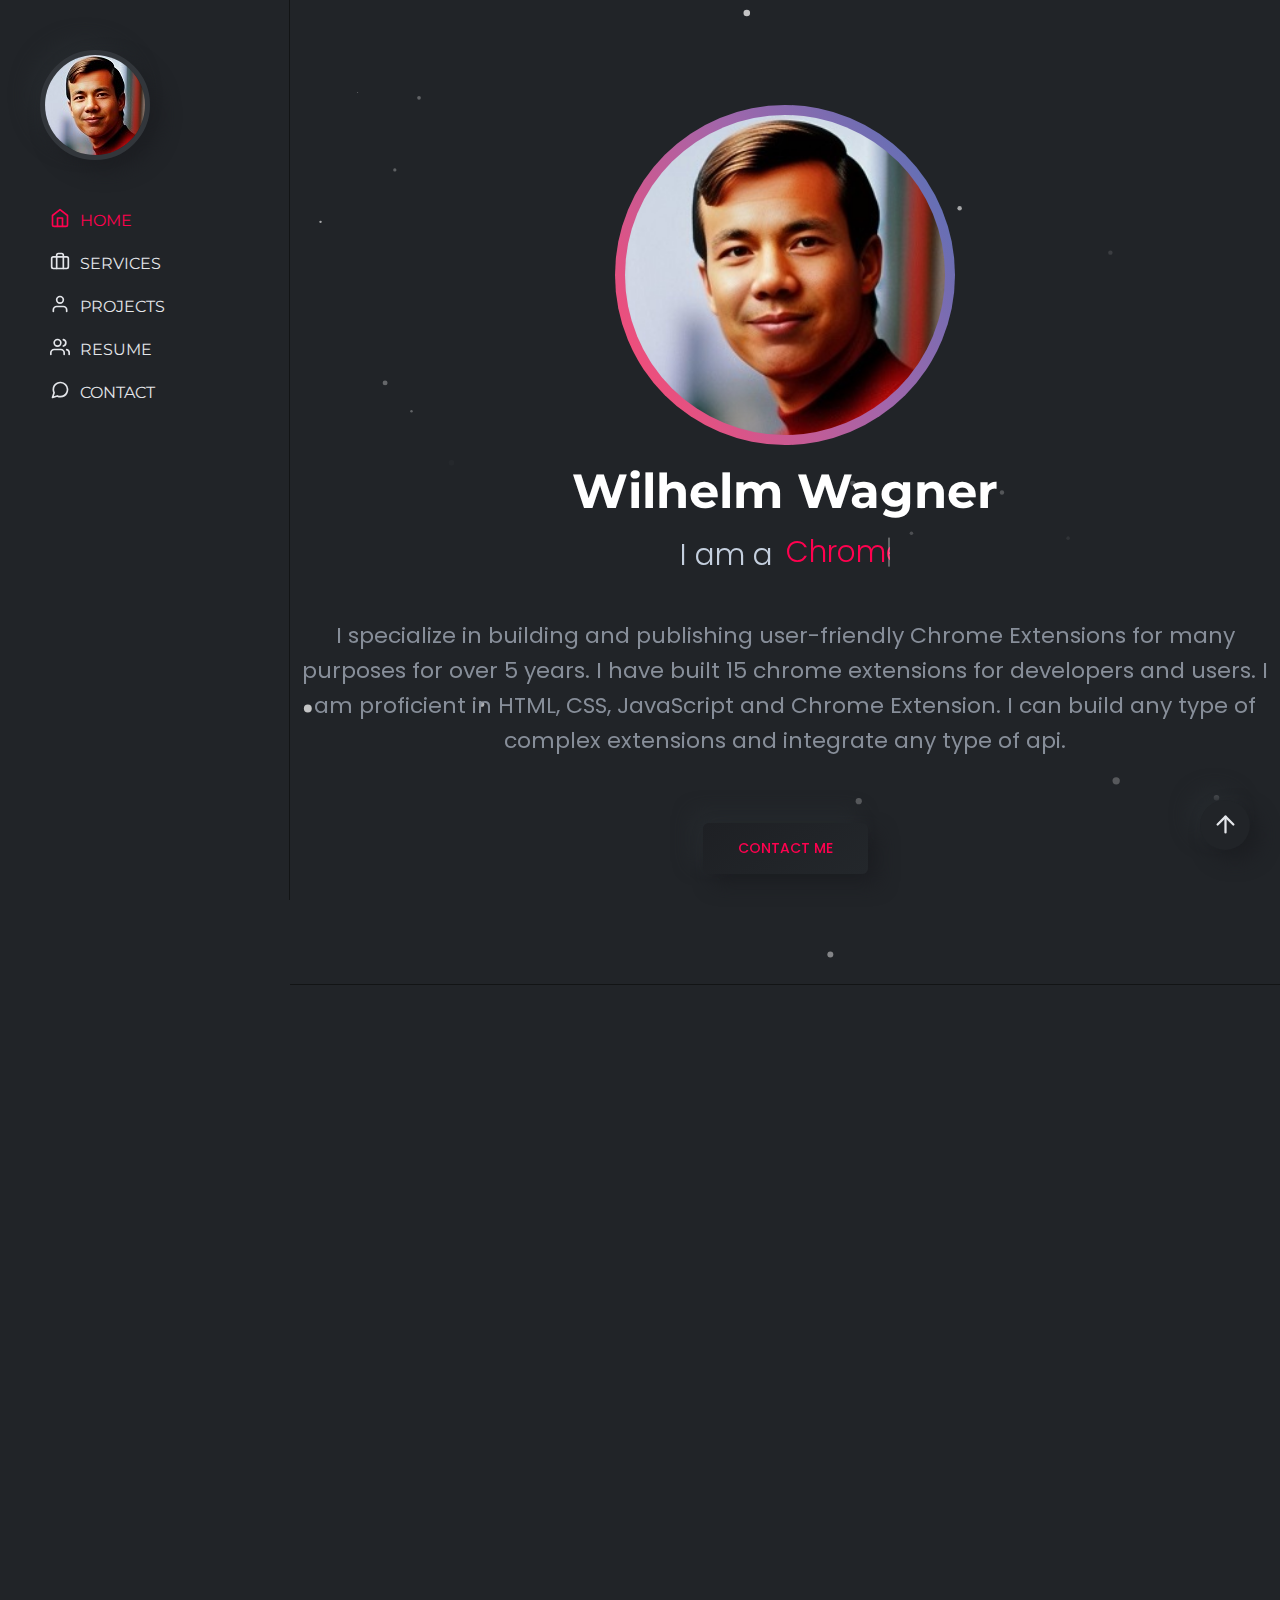
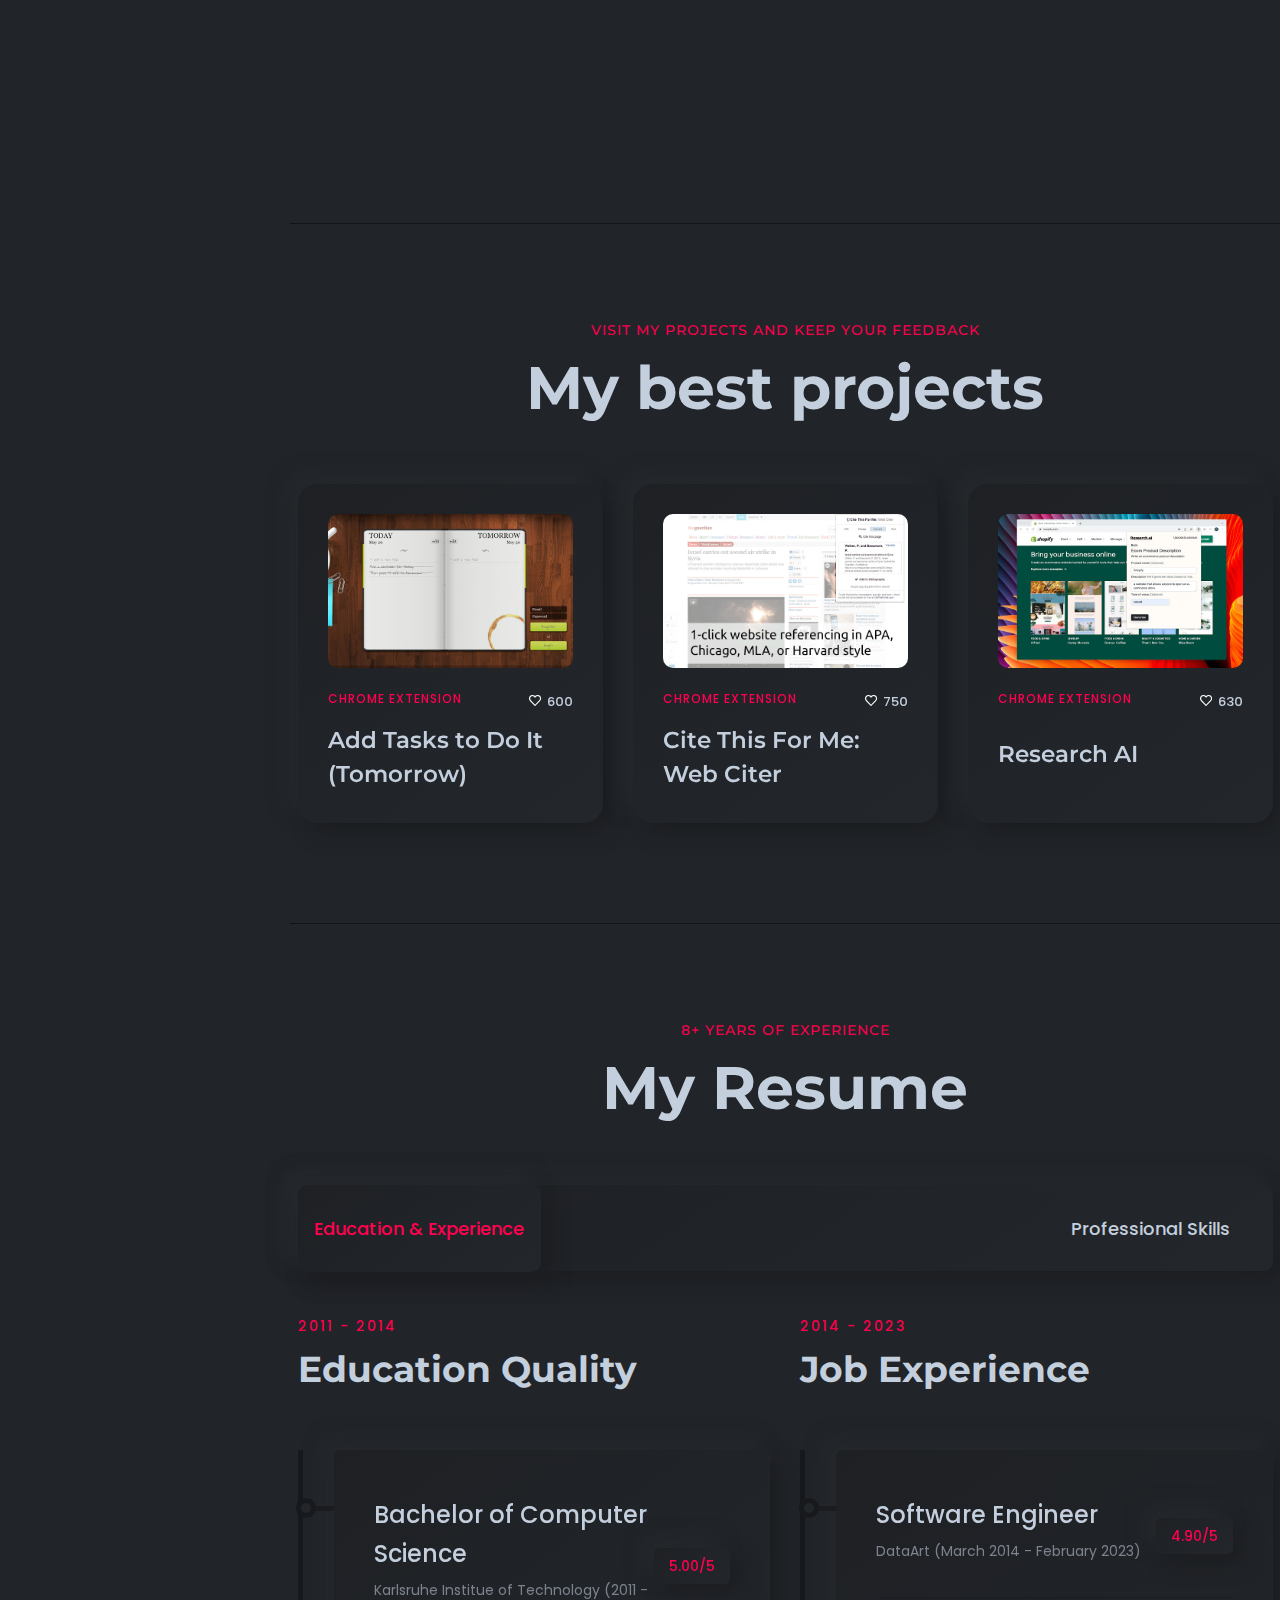
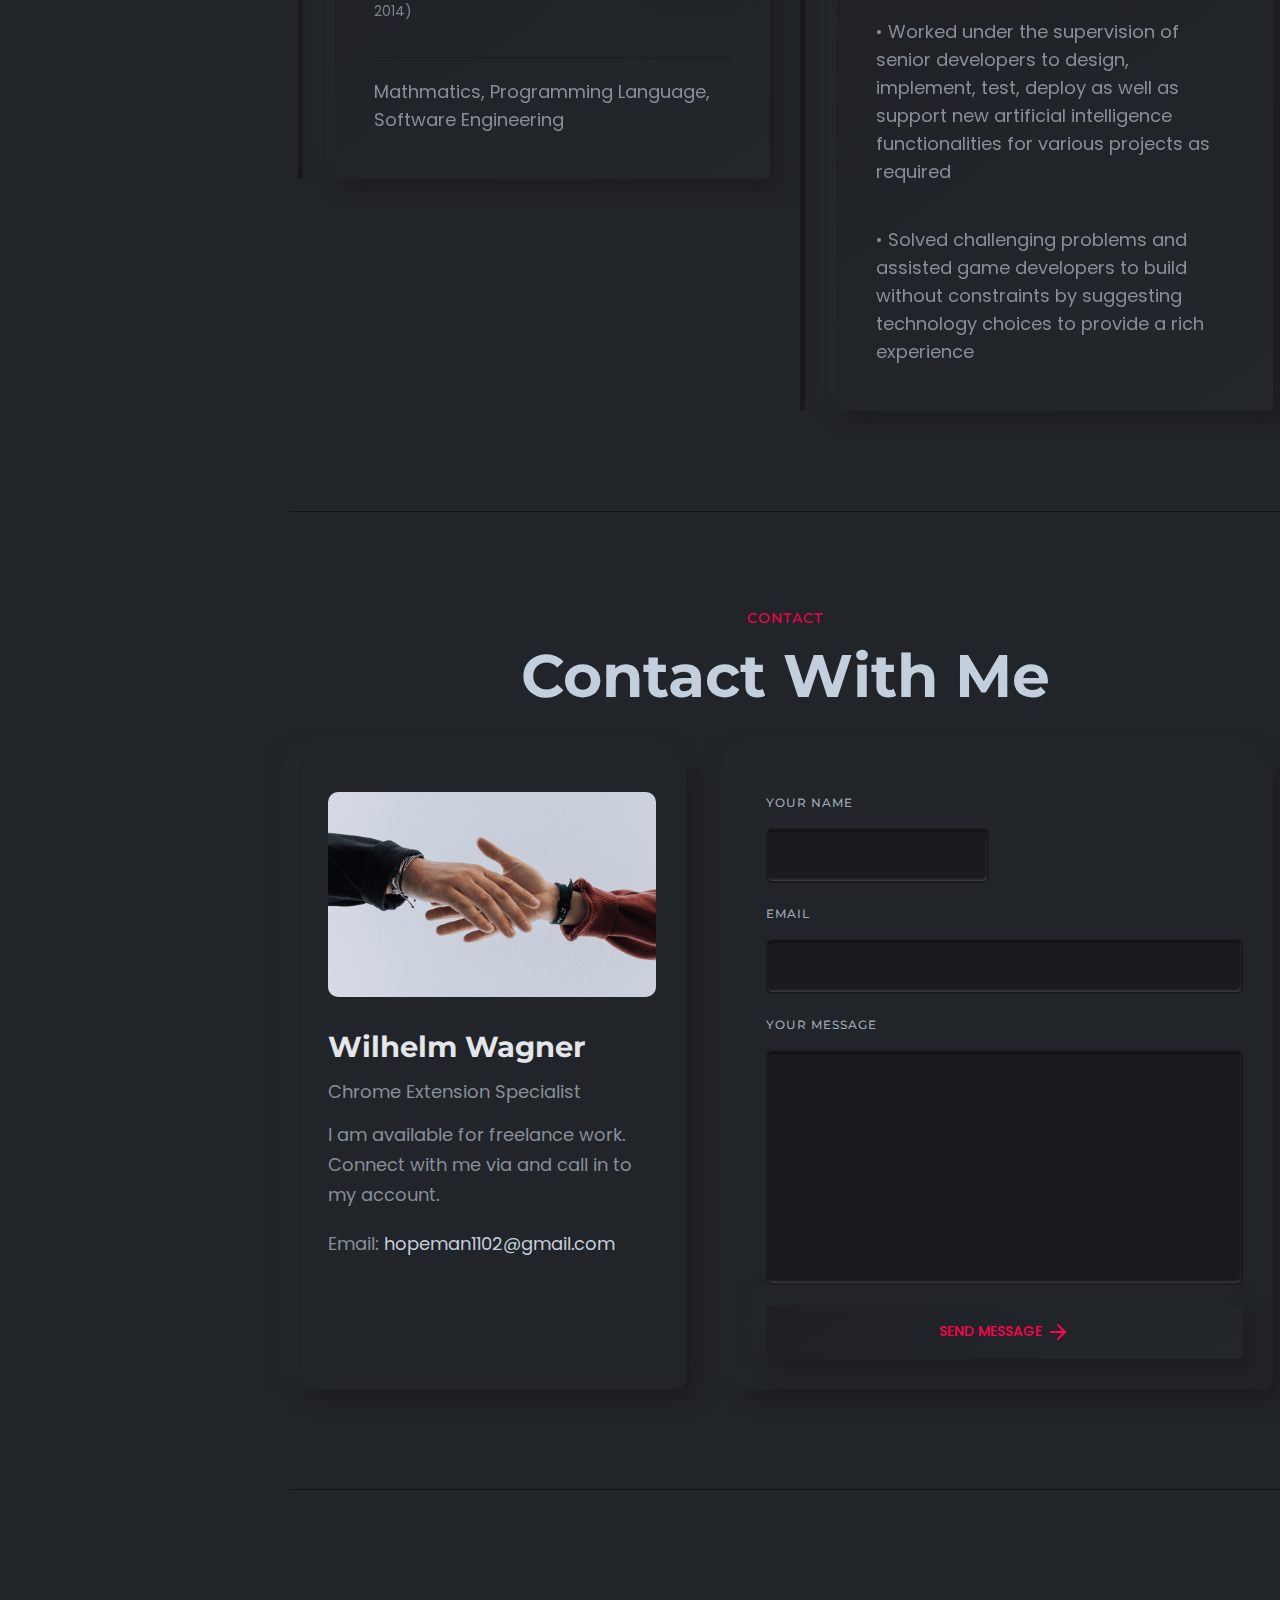
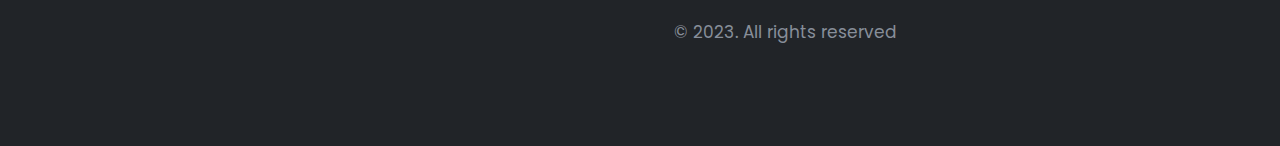
<file: chrome_extension.html>
<!DOCTYPE html>
<!-- saved from url=(0053)./index.html -->
<html lang="en" class=" sizes customelements history pointerevents postmessage webgl websockets cssanimations csscolumns csscolumns-width csscolumns-span csscolumns-fill csscolumns-gap csscolumns-rule csscolumns-rulecolor csscolumns-rulestyle csscolumns-rulewidth csscolumns-breakbefore csscolumns-breakafter csscolumns-breakinside flexbox picture srcset webworkers"><head><meta http-equiv="Content-Type" content="text/html; charset=UTF-8">
    
    <meta http-equiv="x-ua-compatible" content="ie=edge">
    <title>Portfolio</title>
    <meta name="robots" content="noindex, follow">
    <meta name="description" content="">
    <meta name="viewport" content="width=device-width, initial-scale=1, shrink-to-fit=no">
    <!-- Favicon -->
    <link rel="shortcut icon" type="image/x-icon" href="./assets/images/logo.png">
    <!-- CSS 
    ============================================ -->
    <link rel="stylesheet" href="./assets/css/bootstrap.min.css">
    <link rel="stylesheet" href="./assets/css/slick.css">
    <link rel="stylesheet" href="./assets/css/slick-theme.css">
    <link rel="stylesheet" href="./assets/css/aos.css">
    <link rel="stylesheet" href="./assets/css/feature.css">
    <!-- Style css -->
    <link rel="stylesheet" href="./assets/css/style.css">
<style id="mttstyle">
    #mttContainer {
      left: 0 !important;
      top: 0 !important;
      position: fixed !important;
      z-index: 100000200 !important;
      width: 1000px !important;
      margin-left: -500px !important;
      background-color: #00000000  !important;
      pointer-events: none !important;
    }
    .bootstrapiso .tooltip {
      width:auto  !important;
      height:auto  !important;
      background:transparent  !important;
      border:none !important;
      border-radius: 0px !important;
      visibility: visible  !important;
      pointer-events: none !important;
    }
    .bootstrapiso .tooltip-inner {
      font-size: 14px  !important;
      max-width: 800px  !important;
      text-align: center !important;
      backdrop-filter: blur(2px)  !important; 
      background-color: #000000E7 !important;
      color: #ffffffff !important;
      border-radius: .25rem !important;
      pointer-events: none !important;
    }
    .bootstrapiso .arrow::before {
      border-top-color: #000000E7 !important;
    }
    </style></head>

<body class="template-color-1 home-sticky spybody" data-spy="scroll" data-target=".navbar-example2" data-offset="150" data-aos-easing="ease" data-aos-duration="400" data-aos-delay="0">

    <!-- start Header area -->
    <div class="d-none d-xl-block">
        <header class="rn-header-area d-flex align-items-start flex-column left-header-style">
            <div class="logo-area">
                <a href="#">
                    <img src="./assets/images/logo-06.jpg" alt="personal-logo" data-xblocker="passed" style="visibility: visible;">
                </a>
            </div>
            <nav id="sideNavs" class="mainmenu-nav navbar-example2 onepagenav">
                <ul class="primary-menu nav nav-pills">
                    <li class="nav-item current"><a class="nav-link smoth-animation-two" href="./index.html#home"><svg xmlns="http://www.w3.org/2000/svg" width="24" height="24" viewBox="0 0 24 24" fill="none" stroke="currentColor" stroke-width="2" stroke-linecap="round" stroke-linejoin="round" class="feather feather-home"><path d="M3 9l9-7 9 7v11a2 2 0 0 1-2 2H5a2 2 0 0 1-2-2z"></path><polyline points="9 22 9 12 15 12 15 22"></polyline></svg> Home</a></li>
                    <li class="nav-item"><a class="nav-link smoth-animation-two" href="./index.html#services"> <svg xmlns="http://www.w3.org/2000/svg" width="24" height="24" viewBox="0 0 24 24" fill="none" stroke="currentColor" stroke-width="2" stroke-linecap="round" stroke-linejoin="round" class="feather feather-briefcase"><rect x="2" y="7" width="20" height="14" rx="2" ry="2"></rect><path d="M16 21V5a2 2 0 0 0-2-2h-4a2 2 0 0 0-2 2v16"></path></svg>Services</a></li>
                    <li class="nav-item"><a class="nav-link smoth-animation-two" href="./index.html#projects"><svg xmlns="http://www.w3.org/2000/svg" width="24" height="24" viewBox="0 0 24 24" fill="none" stroke="currentColor" stroke-width="2" stroke-linecap="round" stroke-linejoin="round" class="feather feather-user"><path d="M20 21v-2a4 4 0 0 0-4-4H8a4 4 0 0 0-4 4v2"></path><circle cx="12" cy="7" r="4"></circle></svg>Projects</a></li>
                    <!-- <li class="nav-item"><a class="nav-link smoth-animation-two" href="./index.html#portfolio"><svg xmlns="http://www.w3.org/2000/svg" width="24" height="24" viewBox="0 0 24 24" fill="none" stroke="currentColor" stroke-width="2" stroke-linecap="round" stroke-linejoin="round" class="feather feather-layers"><polygon points="12 2 2 7 12 12 22 7 12 2"></polygon><polyline points="2 17 12 22 22 17"></polyline><polyline points="2 12 12 17 22 12"></polyline></svg>Portfolio</a></li> -->
                    <li class="nav-item"><a class="nav-link smoth-animation-two" href="./index.html#resume"><svg xmlns="http://www.w3.org/2000/svg" width="24" height="24" viewBox="0 0 24 24" fill="none" stroke="currentColor" stroke-width="2" stroke-linecap="round" stroke-linejoin="round" class="feather feather-users"><path d="M17 21v-2a4 4 0 0 0-4-4H5a4 4 0 0 0-4 4v2"></path><circle cx="9" cy="7" r="4"></circle><path d="M23 21v-2a4 4 0 0 0-3-3.87"></path><path d="M16 3.13a4 4 0 0 1 0 7.75"></path></svg>Resume</a></li>
                    <li class="nav-item"><a class="nav-link smoth-animation-two" href="./index.html#contacts"><svg xmlns="http://www.w3.org/2000/svg" width="24" height="24" viewBox="0 0 24 24" fill="none" stroke="currentColor" stroke-width="2" stroke-linecap="round" stroke-linejoin="round" class="feather feather-message-circle"><path d="M21 11.5a8.38 8.38 0 0 1-.9 3.8 8.5 8.5 0 0 1-7.6 4.7 8.38 8.38 0 0 1-3.8-.9L3 21l1.9-5.7a8.38 8.38 0 0 1-.9-3.8 8.5 8.5 0 0 1 4.7-7.6 8.38 8.38 0 0 1 3.8-.9h.5a8.48 8.48 0 0 1 8 8v.5z"></path></svg>Contact</a></li>
                </ul>
            </nav>
        </header>
    </div>
    <!-- start Header area end -->

    <!-- Header Mobile Bar  -->
    <div class="header-style-2 d-block d-xl-none">
        <div class="row align-items-center">
            <div class="col-6">
                <div class="logo">
                    <a href="#">
                        <img src="./assets/images/logo.png" alt="Logo">
                    </a>
                </div>
            </div>
            <div class="col-6">
                <div class="header-right text-end">
                    <div class="hamberger-menu">
                        <i id="menuBtn" class="feather-menu humberger-menu"></i>
                    </div>
                </div>
            </div>
        </div>
    </div>
    <!-- Header Mobile Bar  -->

    <!-- Start Popup Mobile Menu  -->
    <div class="popup-mobile-menu">
        <div class="inner">
            <div class="menu-top">
                <div class="menu-header">
                    <a class="logo" href="./index.html">
                        <img src="./assets/images/logo.png" alt="Personal Portfolio">
                    </a>
                    <div class="close-button">
                        <button class="close-menu-activation close"><svg xmlns="http://www.w3.org/2000/svg" width="24" height="24" viewBox="0 0 24 24" fill="none" stroke="currentColor" stroke-width="2" stroke-linecap="round" stroke-linejoin="round" class="feather feather-x"><line x1="18" y1="6" x2="6" y2="18"></line><line x1="6" y1="6" x2="18" y2="18"></line></svg></button>
                    </div>
                </div>
            </div>
            <div class="content">
                <ul class="primary-menu nav nav-pills">
                    <li class="nav-item"><a class="nav-link smoth-animation-two active" href="./index.html#home">Home</a></li>
                    <li class="nav-item"><a class="nav-link smoth-animation-two" href="./index.html#services">Services</a></li>
                    <li class="nav-item"><a class="nav-link smoth-animation-two" href="./index.html#projects">Projects</a></li>
                    <!-- <li class="nav-item"><a class="nav-link smoth-animation-two" href="./index.html#portfolio">Portfolio</a></li> -->
                    <li class="nav-item"><a class="nav-link smoth-animation-two" href="./index.html#resume">Resume</a></li>
                    <li class="nav-item"><a class="nav-link smoth-animation-two" href="./index.html#contacts">Contact</a></li>
                </ul>
            </div>
        </div>
    </div>
    <!-- End Popup Mobile Menu  -->

    <main class="page-wrapper-two">

        <!-- start slider area -->
        <section id="home" class="slider-style-5 rn-section-gap pb--110 align-items-center with-particles">
            <div id="particles-js"><canvas class="particles-js-canvas-el" width="1613" height="764" style="width: 100%; height: 100%;"></canvas></div>
            <div class="container">
                <div class="row">
                    <div class="col-lg-12">
                        <div class="banner-inner">
                            <div class="thumbnail gradient-border gradient-animation">
                                <img id="border" class="gradient-border" src="./assets/images/banner-06.jpg" alt="" data-xblocker="passed" style="visibility: visible;">
                            </div>
                            <h1>Wilhelm Wagner</h1>
                            <!-- type headline start-->
                            <span class="cd-headline clip is-full-width">
                                <span>I am a</span>
                                <!-- ROTATING TEXT -->
                                <span class="cd-words-wrapper" style="width: 93.8795px; overflow: hidden;">
                                    <b class="is-visible">Chrome Extension Specialist.</b>
                                </span>
                            </span>
                            <p></p>
                            <p>I specialize in building and publishing user-friendly Chrome Extensions for many purposes for over 5 years.

                                I have built 15 chrome extensions for developers and users.
                                I am proficient in HTML, CSS, JavaScript and Chrome Extension. I can build any type of complex extensions and integrate any type of api. </p>
                            <!-- type headline end -->
                            <div class="button-area">
                                <a class="rn-btn" href="./index.html#contacts"><span>CONTACT ME</span></a>
                            </div>
                        </div>
                    </div>
                </div>
            </div>
        </section>
        <!-- start slider area End -->

        <!-- Start Service Area -->
        <div class="rn-service-area rn-section-gap section-separator" id="services">
            <div class="container">
                <div class="row">
                    <div class="col-lg-12">
                        <div class="section-title text-center aos-init" data-aos="fade-up" data-aos-duration="500" data-aos-delay="100" data-aos-once="true">
                            <span class="subtitle">Services</span>
                            <h2 class="title">What I Do</h2>
                        </div>
                    </div>
                </div>
                <div class="row row--25 mt_md--10 mt_sm--10">

                    <!-- Start Single Service -->
                    <div data-aos="fade-up" data-aos-duration="500" data-aos-delay="100" data-aos-once="true" class="col-lg-6 col-xl-4 col-md-6 col-sm-12 col-12 mt--50 mt_md--30 mt_sm--30 aos-init">
                        <div class="rn-service">
                            <div class="inner">
                                <div class="icon">
                                    <svg xmlns="http://www.w3.org/2000/svg" width="24" height="24" viewBox="0 0 24 24" fill="none" stroke="currentColor" stroke-width="2" stroke-linecap="round" stroke-linejoin="round" class="feather feather-menu"><line x1="3" y1="12" x2="21" y2="12"></line><line x1="3" y1="6" x2="21" y2="6"></line><line x1="3" y1="18" x2="21" y2="18"></line></svg>
                                </div>
                                <div class="content">
                                    <h4 class="title"><a href="./index.html#">Chrome Extension</a></h4>
                                    <p class="description">I specialize in building and publishing user-friendly Chrome Extensions. I am proficient in HTML, CSS, JavaScript and Chrome Extension.</p>
                                    <a class="read-more-button" href="./index.html#"><i class="feather-arrow-right"></i></a>
                                </div>
                            </div>
                            <a class="over-link" href="./index.html#"></a>
                        </div>
                    </div>
                    <!-- End SIngle Service -->
                    <!-- Start Single Service -->
                    <div data-aos="fade-up" data-aos-duration="500" data-aos-delay="300" data-aos-once="true" class="col-lg-6 col-xl-4 col-md-6 col-sm-12 col-12 mt--50 mt_md--30 mt_sm--30 aos-init">
                        <div class="rn-service">
                            <div class="inner">
                                <div class="icon">
                                    <svg xmlns="http://www.w3.org/2000/svg" width="24" height="24" viewBox="0 0 24 24" fill="none" stroke="currentColor" stroke-width="2" stroke-linecap="round" stroke-linejoin="round" class="feather feather-book-open"><path d="M2 3h6a4 4 0 0 1 4 4v14a3 3 0 0 0-3-3H2z"></path><path d="M22 3h-6a4 4 0 0 0-4 4v14a3 3 0 0 1 3-3h7z"></path></svg>
                                </div>
                                <div class="content">
                                    <h4 class="title"><a href="./index.html#">Web Development</a></h4>
                                    <p class="description">As a web developer, I help to design and create the perfect website for starters and freelancers. The website is optimized for desktop and smartphone.</p>
                                    <a class="read-more-button" href="./index.html#"><i class="feather-arrow-right"></i></a>
                                </div>
                            </div>
                            <a class="over-link" href="./index.html#"></a>
                        </div>
                    </div>
                    <!-- End SIngle Service -->
                    <!-- Start Single Service -->
                    <div data-aos="fade-up" data-aos-duration="500" data-aos-delay="500" data-aos-once="true" class="col-lg-6 col-xl-4 col-md-6 col-sm-12 col-12 mt--50 mt_md--30 mt_sm--30 aos-init">
                        <div class="rn-service">
                            <div class="inner">
                                <div class="icon">
                                    <svg xmlns="http://www.w3.org/2000/svg" width="24" height="24" viewBox="0 0 24 24" fill="none" stroke="currentColor" stroke-width="2" stroke-linecap="round" stroke-linejoin="round" class="feather feather-tv"><rect x="2" y="7" width="20" height="15" rx="2" ry="2"></rect><polyline points="17 2 12 7 7 2"></polyline></svg>
                                </div>
                                <div class="content">
                                    <h4 class="title"><a href="./index.html#">Artificial Intelligence</a></h4>
                                    <p class="description"> Get more value from your data with prediction models and machine learning techniques, for example by predicting behavior or targeting the right customer.</p>
                                    <a class="read-more-button" href="./index.html#"><i class="feather-arrow-right"></i></a>
                                </div>
                            </div>
                            <a class="over-link" href="./index.html#"></a>
                        </div>
                    </div>
                    <!-- End SIngle Service -->

                </div>
            </div>
        </div>
        <!-- End Service Area  -->
        
        <!-- Start Portfolio Area -->
        <div class="rn-portfolio-area rn-section-gap section-separator" id="projects">
            <div class="container">
                <div class="row">
                    <div class="col-lg-12">
                        <div class="section-title text-center">
                            <span class="subtitle">Visit my projects and keep your feedback</span>
                            <h2 class="title">My best projects</h2>
                        </div>
                    </div>
                </div>

                <div class="row row--25 mt--10 mt_md--10 mt_sm--10">
                    <!-- Start Single Portfolio -->
                    <div data-aos="fade-up" data-aos-delay="100" data-aos-once="true" class="col-lg-6 col-xl-4 col-md-6 col-12 mt--50 mt_md--30 mt_sm--30 aos-init aos-animate">
                        <div class="rn-portfolio" data-bs-toggle="modal" data-bs-target="#modal1">
                            <div class="inner">
                                <div class="thumbnail">
                                    <a href="javascript:void(0)">
                                        <img src="assets/images/chrome-extension-01.png" alt="Personal Portfolio Images" data-xblocker="passed" style="visibility: visible;">
                                    </a>
                                </div>
                                <div class="content">
                                    <div class="category-info">
                                        <div class="category-list">
                                            <a href="javascript:void(0)">Chrome Extension</a>
                                        </div>
                                        <div class="meta">
                                            <span><a href="javascript:void(0)"><i class="feather-heart"></i></a>
                                        600</span>
                                        </div>
                                    </div>
                                    <h4 class="title"><a href="javascript:void(0)">Add Tasks to Do It (Tomorrow) <i class="feather-arrow-up-right"></i></a></h4>
                                </div>
                            </div>
                        </div>
                    </div>
                    <!-- End Single Portfolio -->

                    <!-- Start Single Portfolio -->
                    <div data-aos="fade-up" data-aos-delay="300" data-aos-once="true" class="col-lg-6 col-xl-4 col-md-6 col-12 mt--50 mt_md--30 mt_sm--30 aos-init aos-animate">
                        <div class="rn-portfolio" data-bs-toggle="modal" data-bs-target="#modal2">
                            <div class="inner">
                                <div class="thumbnail">
                                    <a href="javascript:void(0)">
                                        <img src="assets/images/chrome-extension-02.jpg" alt="Personal Portfolio Images" data-xblocker="passed" style="visibility: visible;">
                                    </a>
                                </div>
                                <div class="content">
                                    <div class="category-info">
                                        <div class="category-list">
                                            <a href="javascript:void(0)">Chrome Extension</a>
                                        </div>
                                        <div class="meta">
                                            <span><a href="javascript:void(0)"><i class="feather-heart"></i></a>
                                        750</span>
                                        </div>
                                    </div>
                                    <h4 class="title"><a href="javascript:void(0)">Cite This For Me: Web Citer<i class="feather-arrow-up-right"></i></a></h4>
                                </div>
                            </div>
                        </div>
                    </div>
                    <!-- End Single Portfolio -->

                    <!-- Start Single Portfolio -->
                    <div data-aos="fade-up" data-aos-delay="500" data-aos-once="true" class="col-lg-6 col-xl-4 col-md-6 col-12 mt--50 mt_md--30 mt_sm--30 aos-init aos-animate">
                        <div class="rn-portfolio" data-bs-toggle="modal" data-bs-target="#modal3">
                            <div class="inner">
                                <div class="thumbnail">
                                    <a href="javascript:void(0)">
                                        <img src="assets/images/chrome-extension-03.jpg" alt="Personal Portfolio Images" data-xblocker="passed" style="visibility: visible;">
                                    </a>
                                </div>
                                <div class="content">
                                    <div class="category-info">
                                        <div class="category-list">
                                            <a href="javascript:void(0)">Chrome Extension</a>
                                        </div>
                                        <div class="meta">
                                            <span><a href="javascript:void(0)"><i class="feather-heart"></i></a>
                                        630</span>
                                        </div>
                                    </div>
                                    <h4 class="title"><a href="javascript:void(0)">Research AI
                                            <i class="feather-arrow-up-right"></i></a></h4>
                                </div>
                            </div>
                        </div>
                    </div>
                    <!-- End Single Portfolio -->
                </div>
            </div>
        </div>
        <!-- End portfolio Area -->
        <!-- Start Resume Area -->
        <div class="rn-resume-area rn-section-gap section-separator" id="resume">
            <div class="container">
                <div class="row">
                    <div class="col-lg-12">
                        <div class="section-title text-center">
                            <span class="subtitle">8+ Years of Experience</span>
                            <h2 class="title">My Resume</h2>
                        </div>
                    </div>
                </div>
                <div class="row mt--45">
                    <div class="col-lg-12">
                        <ul class="rn-nav-list nav nav-tabs" id="myTabs" role="tablist">
                            <li class="nav-item">
                                <a class="nav-link active" id="education-tab" data-bs-toggle="tab" href="./index.html#education" role="tab" aria-controls="education" aria-selected="true">Education & Experience</a>
                            </li>
                            <li class="nav-item">
                                <a class="nav-link" id="professional-tab" data-bs-toggle="tab" href="./index.html#professional" role="tab" aria-controls="professional" aria-selected="false">Professional Skills</a>
                            </li>
                        </ul>

                        <!-- Start Tab Content Wrapper  -->
                        <div class="rn-nav-content tab-content" id="myTabContents">
                            <!-- Start Single Tab  -->
                            <div class="tab-pane show active fade single-tab-area" id="education" role="tabpanel" aria-labelledby="education-tab">
                                <div class="personal-experience-inner mt--40">
                                    <div class="row">
                                        <!-- Start Skill List Area  -->
                                        <div class="col-lg-6 col-md-12 col-12">
                                            <div class="content">
                                                <span class="subtitle">2011 - 2014</span>
                                                <h4 class="maintitle">Education Quality</h4>
                                                <div class="experience-list">

                                                    <!-- Start Single List  -->
                                                    <div class="resume-single-list">
                                                        <div class="inner">
                                                            <div class="heading">
                                                                <div class="title">
                                                                    <h4>Bachelor of Computer Science</h4>
                                                                    <span>Karlsruhe Institue of Technology (2011 - 2014)</span>
                                                                </div>
                                                                <div class="date-of-time">
                                                                    <span>5.00/5</span>
                                                                </div>
                                                            </div>
                                                            <p class="description">Mathmatics, Programming Language, Software Engineering</p>
                                                        </div>
                                                    </div>
                                                    <!-- End Single List  -->
                                                </div>
                                            </div>
                                        </div>
                                        <!-- End Skill List Area  -->

                                        <!-- Start Skill List Area 2nd  -->
                                        <div class="col-lg-6 col-md-12 col-12 mt_md--60 mt_sm--60">
                                            <div class="content">
                                                <span class="subtitle">2014 - 2023</span>
                                                <h4 class="maintitle">Job Experience</h4>
                                                <div class="experience-list">
                                                    <!-- Start Single List  -->
                                                    <div class="resume-single-list">
                                                        <div class="inner">
                                                            <div class="heading">
                                                                <div class="title">
                                                                    <h4>Software Engineer</h4>
                                                                    <span>DataArt (March 2014 - February 2023)</span>
                                                                </div>
                                                                <div class="date-of-time">
                                                                    <span>4.90/5</span>
                                                                </div>
                                                            </div>
                                                            <p class="description">• Worked under the supervision of senior developers to design, implement, test, deploy as well as support new artificial intelligence functionalities for various projects as required</p>
                                                            <p class="description">• Solved challenging problems and assisted game developers to build without constraints by suggesting technology choices to provide a rich experience</p>
                                                        </div>
                                                    </div>
                                                    <!-- End Single List  -->
                                                </div>
                                            </div>
                                        </div>
                                        <!-- End Skill List Area  -->
                                    </div>
                                </div>
                            </div>
                            <!-- End Single Tab  -->

                            <!-- Start Single Tab  -->
                            <div class="tab-pane fade " id="professional" role="tabpanel" aria-labelledby="professional-tab">
                                <div class="personal-experience-inner mt--40">
                                    <div class="row row--40">

                                        <!-- Start Single Progressbar  -->
                                        <div class="col-lg-6 col-md-6 col-12">
                                            <div class="progress-wrapper">
                                                <div class="content">
                                                    <span class="subtitle">Features</span>
                                                    <h4 class="maintitle">Full Stack Development</h4>
                                                    <!-- Start Single Progress Charts -->
                                                    <div class="progress-charts">
                                                        <h6 class="heading heading-h6">PYTHON</h6>
                                                        <div class="progress">
                                                            <div class="progress-bar wow fadeInLeft animated" data-wow-duration="0.1s" data-wow-delay=".1s" role="progressbar" style="width: 100%; visibility: visible; animation-duration: 0.5s; animation-delay: 0.3s; animation-name: fadeInLeft;" aria-valuenow="85" aria-valuemin="0" aria-valuemax="100"><span class="percent-label">100%</span></div>
                                                        </div>
                                                    </div>
                                                    <!-- End Single Progress Charts -->

                                                    <!-- Start Single Progress Charts -->
                                                    <div class="progress-charts">
                                                        <h6 class="heading heading-h6">JAVA</h6>
                                                        <div class="progress">
                                                            <div class="progress-bar wow fadeInLeft animated" data-wow-duration="0.2s" data-wow-delay=".2s" role="progressbar" style="width: 95%; visibility: visible; animation-duration: 0.6s; animation-delay: 0.4s; animation-name: fadeInLeft;" aria-valuenow="85" aria-valuemin="0" aria-valuemax="100"><span class="percent-label">95%</span></div>
                                                        </div>
                                                    </div>
                                                    <!-- End Single Progress Charts -->

                                                    <!-- Start Single Progress Charts -->
                                                    <div class="progress-charts">
                                                        <h6 class="heading heading-h6">REACT</h6>
                                                        <div class="progress">
                                                            <div class="progress-bar wow fadeInLeft animated" data-wow-duration="0.3s" data-wow-delay=".3s" role="progressbar" style="width: 100%; visibility: visible; animation-duration: 0.7s; animation-delay: 0.5s; animation-name: fadeInLeft;" aria-valuenow="85" aria-valuemin="0" aria-valuemax="100"><span class="percent-label">100%</span></div>
                                                        </div>
                                                    </div>
                                                    <!-- End Single Progress Charts -->

                                                    <!-- Start Single Progress Charts -->
                                                    <div class="progress-charts">
                                                        <h6 class="heading heading-h6">NEXT.JS</h6>
                                                        <div class="progress">
                                                            <div class="progress-bar wow fadeInLeft animated" data-wow-duration="0.4s" data-wow-delay=".4s" role="progressbar" style="width: 85%; visibility: visible; animation-duration: 0.8s; animation-delay: 0.6s; animation-name: fadeInLeft;" aria-valuenow="85" aria-valuemin="0" aria-valuemax="100"><span class="percent-label">85%</span></div>
                                                        </div>
                                                    </div>
                                                    <!-- End Single Progress Charts -->

                                                    <!-- Start Single Progress Charts -->
                                                    <div class="progress-charts">
                                                        <h6 class="heading heading-h6">PHP</h6>
                                                        <div class="progress">
                                                            <div class="progress-bar wow fadeInLeft animated" data-wow-duration="0.5s" data-wow-delay=".5s" role="progressbar" style="width: 95%; visibility: visible; animation-duration: 0.9s; animation-delay: 0.7s; animation-name: fadeInLeft;" aria-valuenow="85" aria-valuemin="0" aria-valuemax="100"><span class="percent-label">95%</span></div>
                                                        </div>
                                                    </div>
                                                    <!-- End Single Progress Charts -->

                                                </div>
                                            </div>
                                        </div>
                                        <!-- End Single Progressbar  -->

                                        <!-- Start Single Progressbar  -->
                                        <div class="col-lg-6 col-md-6 col-12 mt_sm--60">
                                            <div class="progress-wrapper">
                                                <div class="content">
                                                    <span class="subtitle">Features</span>
                                                    <h4 class="maintitle">Chrome Extension</h4>
                                                    <!-- Start Single Progress Charts -->
                                                    <div class="progress-charts">
                                                        <h6 class="heading heading-h6">HTML</h6>
                                                        <div class="progress">
                                                            <div class="progress-bar wow fadeInLeft animated" data-wow-duration="0.5s" data-wow-delay=".3s" role="progressbar" style="width: 95%; visibility: visible; animation-duration: 0.5s; animation-delay: 0.3s; animation-name: fadeInLeft;" aria-valuenow="85" aria-valuemin="0" aria-valuemax="100"><span class="percent-label">95%</span></div>
                                                        </div>
                                                    </div>
                                                    <!-- End Single Progress Charts -->

                                                    <!-- Start Single Progress Charts -->
                                                    <div class="progress-charts">
                                                        <h6 class="heading heading-h6">CSS</h6>
                                                        <div class="progress">
                                                            <div class="progress-bar wow fadeInLeft animated" data-wow-duration="0.6s" data-wow-delay=".4s" role="progressbar" style="width: 80%; visibility: visible; animation-duration: 0.6s; animation-delay: 0.4s; animation-name: fadeInLeft;" aria-valuenow="85" aria-valuemin="0" aria-valuemax="100"><span class="percent-label">80%</span></div>
                                                        </div>
                                                    </div>
                                                    <!-- End Single Progress Charts -->

                                                    <!-- Start Single Progress Charts -->
                                                    <div class="progress-charts">
                                                        <h6 class="heading heading-h6">JAVASCRIPT</h6>
                                                        <div class="progress">
                                                            <div class="progress-bar wow fadeInLeft animated" data-wow-duration="0.7s" data-wow-delay=".5s" role="progressbar" style="width: 95%; visibility: visible; animation-duration: 0.7s; animation-delay: 0.5s; animation-name: fadeInLeft;" aria-valuenow="85" aria-valuemin="0" aria-valuemax="100"><span class="percent-label">95%</span></div>
                                                        </div>
                                                    </div>
                                                    <!-- End Single Progress Charts -->

                                                    <!-- Start Single Progress Charts -->
                                                    <div class="progress-charts">
                                                        <h6 class="heading heading-h6">REACT</h6>
                                                        <div class="progress">
                                                            <div class="progress-bar wow fadeInLeft animated" data-wow-duration="0.8s" data-wow-delay=".6s" role="progressbar" style="width: 90%; visibility: visible; animation-duration: 0.8s; animation-delay: 0.6s; animation-name: fadeInLeft;" aria-valuenow="85" aria-valuemin="0" aria-valuemax="100"><span class="percent-label">90%</span></div>
                                                        </div>
                                                    </div>
                                                    <!-- End Single Progress Charts -->

                                                    <!-- Start Single Progress Charts -->
                                                    <div class="progress-charts">
                                                        <h6 class="heading heading-h6">MONGO</h6>
                                                        <div class="progress">
                                                            <div class="progress-bar wow fadeInLeft animated" data-wow-duration="0.9s" data-wow-delay=".7s" role="progressbar" style="width: 85%; visibility: visible; animation-duration: 0.9s; animation-delay: 0.7s; animation-name: fadeInLeft;" aria-valuenow="85" aria-valuemin="0" aria-valuemax="100"><span class="percent-label">85%</span></div>
                                                        </div>
                                                    </div>
                                                    <!-- End Single Progress Charts -->

                                                </div>
                                            </div>
                                        </div>
                                        <!-- End Single Progressbar  -->

                                    </div>
                                </div>
                            </div>
                            <!-- End Single Tab  -->
                        </div>
                    </div>
                </div>
            </div>
        </div>
        <!-- End Resume Area -->
        <!-- Start Contact section -->
        <div class="rn-contact-area rn-section-gap section-separator" id="contacts">
            <div class="container">
                <div class="row">
                    <div class="col-lg-12">
                        <div class="section-title text-center">
                            <span class="subtitle">Contact</span>
                            <h2 class="title">Contact With Me</h2>
                        </div>
                    </div>
                </div>

                <div class="row mt--50 mt_md--40 mt_sm--40 mt-contact-sm">
                    <div class="col-lg-5">
                        <div class="contact-about-area">
                            <div class="thumbnail">
                                <img src="./assets/images/contact1.png" alt="contact-img" data-xblocker="passed" style="visibility: visible;">
                            </div>
                            <div class="title-area">
                                <h4 class="title">Wilhelm Wagner</h4>
                                <span>Chrome Extension Specialist</span>
                            </div>
                            <div class="description">
                                <p>I am available for freelance work. Connect with me via and call in to my account.
                                </p>
                                <span class="mail">Email: <a href="mailto:hopeman1102@gmail.com">hopeman1102@gmail.com</a></span>
                            </div>
                            <!-- <div class="social-area">
                                <div class="name">FIND WITH ME</div>
                                <div class="social-icone">
                                    <a href="./index.html#"><svg xmlns="http://www.w3.org/2000/svg" width="24" height="24" viewBox="0 0 24 24" fill="none" stroke="currentColor" stroke-width="2" stroke-linecap="round" stroke-linejoin="round" class="feather feather-facebook"><path d="M18 2h-3a5 5 0 0 0-5 5v3H7v4h3v8h4v-8h3l1-4h-4V7a1 1 0 0 1 1-1h3z"></path></svg></a>
                                    <a href="./index.html#"><svg xmlns="http://www.w3.org/2000/svg" width="24" height="24" viewBox="0 0 24 24" fill="none" stroke="currentColor" stroke-width="2" stroke-linecap="round" stroke-linejoin="round" class="feather feather-linkedin"><path d="M16 8a6 6 0 0 1 6 6v7h-4v-7a2 2 0 0 0-2-2 2 2 0 0 0-2 2v7h-4v-7a6 6 0 0 1 6-6z"></path><rect x="2" y="9" width="4" height="12"></rect><circle cx="4" cy="4" r="2"></circle></svg></a>
                                    <a href="./index.html#"><svg xmlns="http://www.w3.org/2000/svg" width="24" height="24" viewBox="0 0 24 24" fill="none" stroke="currentColor" stroke-width="2" stroke-linecap="round" stroke-linejoin="round" class="feather feather-instagram"><rect x="2" y="2" width="20" height="20" rx="5" ry="5"></rect><path d="M16 11.37A4 4 0 1 1 12.63 8 4 4 0 0 1 16 11.37z"></path><line x1="17.5" y1="6.5" x2="17.51" y2="6.5"></line></svg></a>
                                </div>
                            </div> -->
                        </div>
                    </div>
                    <div data-aos-delay="600" class="col-lg-7 contact-input">
                        <div class="contact-form-wrapper">
                            <div class="introduce">

                                <form class="rnt-contact-form rwt-dynamic-form row" id="contact-form">

                                    <div class="col-lg-6">
                                        <div class="form-group">
                                            <label for="contact-name">Your Name</label>
                                            <input class="form-control form-control-lg" name="contact-name" id="contact-name" type="text">
                                        </div>
                                    </div>

                                    <div class="col-lg-12">
                                        <div class="form-group">
                                            <label for="contact-email">Email</label>
                                            <input class="form-control form-control-sm" id="contact-email" name="contact-email" type="email">
                                        </div>
                                    </div>

                                    <div class="col-lg-12">
                                        <div class="form-group">
                                            <label for="contact-message">Your Message</label>
                                            <textarea name="contact-message" id="contact-message" cols="30" rows="10"></textarea>
                                        </div>
                                    </div>

                                    <div class="col-lg-12">
                                        <button name="submit" type="submit" id="submit" class="rn-btn">
                                            <span>SEND MESSAGE</span>
                                            <svg xmlns="http://www.w3.org/2000/svg" width="24" height="24" viewBox="0 0 24 24" fill="none" stroke="currentColor" stroke-width="2" stroke-linecap="round" stroke-linejoin="round" class="feather feather-arrow-right"><line x1="5" y1="12" x2="19" y2="12"></line><polyline points="12 5 19 12 12 19"></polyline></svg>
                                        </button>
                                    </div>
                                </form>
                            </div>
                        </div>
                    </div>
                </div>
            </div>
        </div>
        <!-- End Contuct section -->
        <!-- Start Footer Area -->
        <div class="rn-footer-area rn-section-gap section-separator">
            <div class="container">
                <div class="row">
                    <div class="col-lg-12">
                        <div class="footer-area text-center">
                            <p class="description mt--30">© 2023. All rights reserved</p>
                        </div>
                    </div>
                </div>
            </div>
        </div>
        <!-- End Footer Area -->
        <!-- modal area -->
        <!-- Modal Portfolio Body area Start -->
        <div class="modal fade" id="modal1" tabindex="-1" role="dialog" aria-hidden="true">
            <div class="modal-dialog modal-dialog-centered" role="document">
                <div class="modal-content">
                    <div class="modal-header">
                        <button type="button" class="close" data-bs-dismiss="modal" aria-label="Close">
                            <span aria-hidden="true"><svg xmlns="http://www.w3.org/2000/svg" width="24" height="24" viewBox="0 0 24 24" fill="none" stroke="currentColor" stroke-width="2" stroke-linecap="round" stroke-linejoin="round" class="feather feather-x"><line x1="18" y1="6" x2="6" y2="18"></line><line x1="6" y1="6" x2="18" y2="18"></line></svg></span>
                        </button>
                    </div>
                    <div class="modal-body">
                        <div class="row align-items-center">

                            <div class="col-lg-6">
                                <div class="portfolio-popup-thumbnail">
                                    <div class="image">
                                        <img class="w-100" src="./assets/images/chrome-extension-01.png" alt="slide" data-xblocker="passed" style="visibility: visible;">
                                    </div>
                                </div>
                            </div>

                            <div class="col-lg-6">
                                <div class="text-content">
                                    <h3>
                                        <span>Chrome Extension</span> Add tasks to Do it (Tomorrow) via a simple browser button.
                                    </h3>
                                    <p class="mb--30">Using this extension makes it way faster to add simple tasks to your Do it (Tomorrow) todo list. This simple extension adds a button to your browser to quickly jot down a task to do.</p>
                                    <p>Skills: HTML, CSS, JavaScript</p>
                                    <div class="button-group mt--20">
                                        <a href="https://chrome.google.com/webstore/detail/add-tasks-to-do-it-tomorr/eimhlfnbjllicocigjdalpodkokffbmm?hl=en-US" target="_blank" class="rn-btn">
                                            <span>VIEW PROJECT</span>
                                            <svg xmlns="http://www.w3.org/2000/svg" width="24" height="24" viewBox="0 0 24 24" fill="none" stroke="currentColor" stroke-width="2" stroke-linecap="round" stroke-linejoin="round" class="feather feather-chevron-right"><polyline points="9 18 15 12 9 6"></polyline></svg>
                                        </a>
                                        <a href="https://www.tomorrow.do/" target="_blank" class="rn-btn">
                                            <span>VIEW SITE</span>
                                            <svg xmlns="http://www.w3.org/2000/svg" width="24" height="24" viewBox="0 0 24 24" fill="none" stroke="currentColor" stroke-width="2" stroke-linecap="round" stroke-linejoin="round" class="feather feather-chevron-right"><polyline points="9 18 15 12 9 6"></polyline></svg>
                                        </a>
                                    </div>

                                </div>
                                <!-- End of .text-content -->
                            </div>
                        </div>
                        <!-- End of .row Body-->
                    </div>
                </div>
            </div>
        </div>
        <!-- End Modal Portfolio area -->
        <!-- Modal Portfolio Body area Start -->
        <div class="modal fade" id="modal2" tabindex="-1" role="dialog" aria-hidden="true">
            <div class="modal-dialog modal-dialog-centered" role="document">
                <div class="modal-content">
                    <div class="modal-header">
                        <button type="button" class="close" data-bs-dismiss="modal" aria-label="Close">
                            <span aria-hidden="true"><svg xmlns="http://www.w3.org/2000/svg" width="24" height="24" viewBox="0 0 24 24" fill="none" stroke="currentColor" stroke-width="2" stroke-linecap="round" stroke-linejoin="round" class="feather feather-x"><line x1="18" y1="6" x2="6" y2="18"></line><line x1="6" y1="6" x2="18" y2="18"></line></svg></span>
                        </button>
                    </div>
                    <div class="modal-body">
                        <div class="row align-items-center">

                            <div class="col-lg-6">
                                <div class="portfolio-popup-thumbnail">
                                    <div class="image">
                                        <img class="w-100" src="./assets/images/chrome-extension-02.jpg" alt="slide" data-xblocker="passed" style="visibility: visible;">
                                    </div>
                                </div>
                            </div>

                            <div class="col-lg-6">
                                <div class="text-content">
                                    <h3>
                                        <span>Chrome Extension</span> Cite This For Me: Web Citer
                                    </h3>
                                    <p class="mb--30">Automatically create website citations in the APA, MLA, Chicago, or Harvard referencing styles at the click of a button.</p>
                                    <p class="mb--30">Simply browse to the page you wish to cite and click the button to generate a correctly formatted citation. Then copy-and-paste the citation into your assignment, or add it to your online bibliography for safe keeping until later.</p>
                                    <p>Skills: HTML, CSS, JavaScript</p>
                                    <div class="button-group mt--20">
                                        <a href="https://chrome.google.com/webstore/detail/cite-this-for-me-web-cite/nnnmhgkokpalnmbeighfomegjfkklkle?hl=en-US" target="_blank" class="rn-btn">
                                            <span>VIEW PROJECT</span>
                                            <svg xmlns="http://www.w3.org/2000/svg" width="24" height="24" viewBox="0 0 24 24" fill="none" stroke="currentColor" stroke-width="2" stroke-linecap="round" stroke-linejoin="round" class="feather feather-chevron-right"><polyline points="9 18 15 12 9 6"></polyline></svg>
                                        </a>
                                        <a href="https://www.citethisforme.com/" target="_blank" class="rn-btn">
                                            <span>VIEW SITE</span>
                                            <svg xmlns="http://www.w3.org/2000/svg" width="24" height="24" viewBox="0 0 24 24" fill="none" stroke="currentColor" stroke-width="2" stroke-linecap="round" stroke-linejoin="round" class="feather feather-chevron-right"><polyline points="9 18 15 12 9 6"></polyline></svg>
                                        </a>
                                    </div>

                                </div>
                                <!-- End of .text-content -->
                            </div>
                        </div>
                        <!-- End of .row Body-->
                    </div>
                </div>
            </div>
        </div>
        <!-- End Modal Portfolio area -->
        <!-- Modal Portfolio Body area Start -->
        <div class="modal fade" id="modal3" tabindex="-1" role="dialog" aria-hidden="true">
            <div class="modal-dialog modal-dialog-centered" role="document">
                <div class="modal-content">
                    <div class="modal-header">
                        <button type="button" class="close" data-bs-dismiss="modal" aria-label="Close">
                            <span aria-hidden="true"><svg xmlns="http://www.w3.org/2000/svg" width="24" height="24" viewBox="0 0 24 24" fill="none" stroke="currentColor" stroke-width="2" stroke-linecap="round" stroke-linejoin="round" class="feather feather-x"><line x1="18" y1="6" x2="6" y2="18"></line><line x1="6" y1="6" x2="18" y2="18"></line></svg></span>
                        </button>
                    </div>
                    <div class="modal-body">
                        <div class="row align-items-center">

                            <div class="col-lg-6">
                                <div class="portfolio-popup-thumbnail">
                                    <div class="image">
                                        <img class="w-100" src="./assets/images/chrome-extension-03.jpg" alt="slide" data-xblocker="passed" style="visibility: visible;">
                                    </div>
                                </div>
                            </div>

                            <div class="col-lg-6">
                                <div class="text-content">
                                    <h3>
                                        <span>Chrome Extension</span> Research AI
                                    </h3>
                                    <p class="mb--30">Research AI - Helps you write marketing content, blog articles, website copies, ecommerce product descriptions and more 10x faster.</p>
                                    <p class="mb--30">AI Copywriter, Content Writing Assistant, Marketing Tool.</p>
                                    <p>Skills: HTML, CSS, JavaScript</p>
                                    <div class="button-group mt--20">
                                        <a href="https://chrome.google.com/webstore/detail/research-ai/fmnhdkfoogelicfgjoidhpbljplebmjo?hl=en-US" target="_blank" class="rn-btn">
                                            <span>VIEW PROJECT</span>
                                            <svg xmlns="http://www.w3.org/2000/svg" width="24" height="24" viewBox="0 0 24 24" fill="none" stroke="currentColor" stroke-width="2" stroke-linecap="round" stroke-linejoin="round" class="feather feather-chevron-right"><polyline points="9 18 15 12 9 6"></polyline></svg>
                                        </a>
                                        <a href="https://researchai.co/" target="_blank" class="rn-btn">
                                            <span>VIEW SITE</span>
                                            <svg xmlns="http://www.w3.org/2000/svg" width="24" height="24" viewBox="0 0 24 24" fill="none" stroke="currentColor" stroke-width="2" stroke-linecap="round" stroke-linejoin="round" class="feather feather-chevron-right"><polyline points="9 18 15 12 9 6"></polyline></svg>
                                        </a>
                                    </div>

                                </div>
                                <!-- End of .text-content -->
                            </div>
                        </div>
                        <!-- End of .row Body-->
                    </div>
                </div>
            </div>
        </div>
        <!-- End Modal Portfolio area -->

        <!-- Modal Portfolio Body area Start -->
        <div class="modal fade" id="modal-chatbot" tabindex="-1" role="dialog" aria-hidden="true">
            <div class="modal-dialog modal-dialog-centered" role="document">
                <div class="modal-content">
                    <div class="modal-header">
                        <button type="button" class="close" data-bs-dismiss="modal" aria-label="Close">
                            <span aria-hidden="true"><svg xmlns="http://www.w3.org/2000/svg" width="24" height="24" viewBox="0 0 24 24" fill="none" stroke="currentColor" stroke-width="2" stroke-linecap="round" stroke-linejoin="round" class="feather feather-x"><line x1="18" y1="6" x2="6" y2="18"></line><line x1="6" y1="6" x2="18" y2="18"></line></svg></span>
                        </button>
                    </div>
                    <div class="modal-body">
                        <div class="row align-items-center">

                            <div class="col-lg-6">
                                <div class="portfolio-popup-thumbnail">
                                    <div class="image">
                                        <img class="w-100" src="./assets/images/ChatGPT.png" alt="slide" data-xblocker="passed" style="visibility: visible;">
                                    </div>
                                </div>
                            </div>

                            <div class="col-lg-6">
                                <div class="text-content">
                                    <h3>
                                        <span>ChatBot</span> An AI Chatbot framework built in Python
                                    </h3>
                                    <p class="mb--30">Building a chatbot can sound daunting, but it’s totally doable. AI Chatbot Framework is an AI powered conversational dialog interface built in Python. With this tool, it’s easy to create Natural Language conversational scenarios with no coding efforts whatsoever.</p>
                                    <p>Skills: ChatGPT, NLP, Python</p>
                                    <div class="button-group mt--20">
                                        <a href="https://github.com/hopeman1102/ai_chatbot" target="_blank" class="rn-btn">
                                            <span>VIEW PROJECT</span>
                                            <svg xmlns="http://www.w3.org/2000/svg" width="24" height="24" viewBox="0 0 24 24" fill="none" stroke="currentColor" stroke-width="2" stroke-linecap="round" stroke-linejoin="round" class="feather feather-chevron-right"><polyline points="9 18 15 12 9 6"></polyline></svg>
                                        </a>
                                    </div>

                                </div>
                                <!-- End of .text-content -->
                            </div>
                        </div>
                        <!-- End of .row Body-->
                    </div>
                </div>
            </div>
        </div>
        <!-- End Modal Portfolio area -->

        <!-- Modal Portfolio Body area Start -->
        <div class="modal fade" id="modal-LLM" tabindex="-1" role="dialog" aria-hidden="true">
            <div class="modal-dialog modal-dialog-centered" role="document">
                <div class="modal-content">
                    <div class="modal-header">
                        <button type="button" class="close" data-bs-dismiss="modal" aria-label="Close">
                            <span aria-hidden="true"><svg xmlns="http://www.w3.org/2000/svg" width="24" height="24" viewBox="0 0 24 24" fill="none" stroke="currentColor" stroke-width="2" stroke-linecap="round" stroke-linejoin="round" class="feather feather-x"><line x1="18" y1="6" x2="6" y2="18"></line><line x1="6" y1="6" x2="18" y2="18"></line></svg></span>
                        </button>
                    </div>
                    <div class="modal-body">
                        <div class="row align-items-center">

                            <div class="col-lg-6">
                                <div class="portfolio-popup-thumbnail">
                                    <div class="image">
                                        <img class="w-100" src="./assets/images/ChatGPT.png" alt="slide" data-xblocker="passed" style="visibility: visible;">
                                    </div>
                                </div>
                            </div>

                            <div class="col-lg-6">
                                <div class="text-content">
                                    <h3>
                                        <span>LLM & ChatGPT</span> Democratizing ChatGPT with LLM
                                    </h3>
                                    <p class="mb--30">It is an awesome project that provides data, models, and evaluation benchmark for large language models.</p>
                                    <p>Skills: ChatGPT, LLM, NLP, Python</p>
                                    <div class="button-group mt--20">
                                        <a href="https://github.com/hopeman1102/LLM_model" target="_blank" class="rn-btn">
                                            <span>VIEW PROJECT</span>
                                            <svg xmlns="http://www.w3.org/2000/svg" width="24" height="24" viewBox="0 0 24 24" fill="none" stroke="currentColor" stroke-width="2" stroke-linecap="round" stroke-linejoin="round" class="feather feather-chevron-right"><polyline points="9 18 15 12 9 6"></polyline></svg>
                                        </a>
                                    </div>

                                </div>
                                <!-- End of .text-content -->
                            </div>
                        </div>
                        <!-- End of .row Body-->
                    </div>
                </div>
            </div>
        </div>
        <!-- End Modal Portfolio area -->

        <!-- Modal Portfolio Body area Start -->
        <div class="modal fade" id="modal-stock" tabindex="-1" role="dialog" aria-hidden="true">
            <div class="modal-dialog modal-dialog-centered" role="document">
                <div class="modal-content">
                    <div class="modal-header">
                        <button type="button" class="close" data-bs-dismiss="modal" aria-label="Close">
                            <span aria-hidden="true"><svg xmlns="http://www.w3.org/2000/svg" width="24" height="24" viewBox="0 0 24 24" fill="none" stroke="currentColor" stroke-width="2" stroke-linecap="round" stroke-linejoin="round" class="feather feather-x"><line x1="18" y1="6" x2="6" y2="18"></line><line x1="6" y1="6" x2="18" y2="18"></line></svg></span>
                        </button>
                    </div>
                    <div class="modal-body">
                        <div class="row align-items-center">

                            <div class="col-lg-6">
                                <div class="portfolio-popup-thumbnail">
                                    <div class="image">
                                        <img class="w-100" src="./assets/images/shutterstock_1914701269_1.jpg" alt="slide" data-xblocker="passed" style="visibility: visible;">
                                    </div>
                                </div>
                            </div>

                            <div class="col-lg-6">
                                <div class="text-content">
                                    <h3>
                                        <span>NLP & Financial</span> Stock market predictor using NLP
                                    </h3>
                                    <p class="mb--30">Stocksight is an open source stock market analysis software that uses Elasticsearch to store Twitter and news headlines data for stocks. stocksight analyzes the emotions of what the author writes and does sentiment analysis on the text to determine how the author "feels" about a stock.</p>
                                    <p>Skills: NLP, Python</p>
                                    <div class="button-group mt--20">
                                        <a href="https://github.com/hopeman1102/NLP_StockSight" target="_blank" class="rn-btn">
                                            <span>VIEW PROJECT</span>
                                            <svg xmlns="http://www.w3.org/2000/svg" width="24" height="24" viewBox="0 0 24 24" fill="none" stroke="currentColor" stroke-width="2" stroke-linecap="round" stroke-linejoin="round" class="feather feather-chevron-right"><polyline points="9 18 15 12 9 6"></polyline></svg>
                                        </a>
                                    </div>

                                </div>
                                <!-- End of .text-content -->
                            </div>
                        </div>
                        <!-- End of .row Body-->
                    </div>
                </div>
            </div>
        </div>
        <!-- End Modal Portfolio area -->

        <!-- Modal Portfolio Body area Start -->
        <div class="modal fade" id="modal-TTS" tabindex="-1" role="dialog" aria-hidden="true">
            <div class="modal-dialog modal-dialog-centered" role="document">
                <div class="modal-content">
                    <div class="modal-header">
                        <button type="button" class="close" data-bs-dismiss="modal" aria-label="Close">
                            <span aria-hidden="true"><svg xmlns="http://www.w3.org/2000/svg" width="24" height="24" viewBox="0 0 24 24" fill="none" stroke="currentColor" stroke-width="2" stroke-linecap="round" stroke-linejoin="round" class="feather feather-x"><line x1="18" y1="6" x2="6" y2="18"></line><line x1="6" y1="6" x2="18" y2="18"></line></svg></span>
                        </button>
                    </div>
                    <div class="modal-body">
                        <div class="row align-items-center">

                            <div class="col-lg-6">
                                <div class="portfolio-popup-thumbnail">
                                    <div class="image">
                                        <img class="w-100" src="./assets/images/TTS.jpg" alt="slide" data-xblocker="passed" style="visibility: visible;">
                                    </div>
                                </div>
                            </div>

                            <div class="col-lg-6">
                                <div class="text-content">
                                    <h3>
                                        <span>Text-to-Speech</span> A TensorFlow Implementation of DC-TTS
                                    </h3>
                                    <p class="mb--30">I implement yet another text-to-speech model, dc-tts, introduced in Efficiently Trainable Text-to-Speech System Based on Deep Convolutional Networks with Guided Attention. My goal, however, is not just replicating the paper. Rather, I'd like to gain insights about various sound projects.</p>
                                    <p>Skills: NLP, Tensorflow, Python</p>
                                    <div class="button-group mt--20">
                                        <a href="https://github.com/hopeman1102/text_to_speech_model" target="_blank" class="rn-btn">
                                            <span>VIEW PROJECT</span>
                                            <svg xmlns="http://www.w3.org/2000/svg" width="24" height="24" viewBox="0 0 24 24" fill="none" stroke="currentColor" stroke-width="2" stroke-linecap="round" stroke-linejoin="round" class="feather feather-chevron-right"><polyline points="9 18 15 12 9 6"></polyline></svg>
                                        </a>
                                    </div>

                                </div>
                                <!-- End of .text-content -->
                            </div>
                        </div>
                        <!-- End of .row Body-->
                    </div>
                </div>
            </div>
        </div>
        <!-- End Modal Portfolio area -->

        <!-- Modal Portfolio Body area Start -->
        <div class="modal fade" id="modal-YOLO" tabindex="-1" role="dialog" aria-hidden="true">
            <div class="modal-dialog modal-dialog-centered" role="document">
                <div class="modal-content">
                    <div class="modal-header">
                        <button type="button" class="close" data-bs-dismiss="modal" aria-label="Close">
                            <span aria-hidden="true"><svg xmlns="http://www.w3.org/2000/svg" width="24" height="24" viewBox="0 0 24 24" fill="none" stroke="currentColor" stroke-width="2" stroke-linecap="round" stroke-linejoin="round" class="feather feather-x"><line x1="18" y1="6" x2="6" y2="18"></line><line x1="6" y1="6" x2="18" y2="18"></line></svg></span>
                        </button>
                    </div>
                    <div class="modal-body">
                        <div class="row align-items-center">

                            <div class="col-lg-6">
                                <div class="portfolio-popup-thumbnail">
                                    <div class="image">
                                        <img class="w-100" src="./assets/images/cv-b.jpeg" alt="slide" data-xblocker="passed" style="visibility: visible;">
                                    </div>
                                </div>
                            </div>

                            <div class="col-lg-6">
                                <div class="text-content">
                                    <h3>
                                        <span>YOLO</span> YOLO Tensorflow.
                                    </h3>
                                    <p class="mb--30">This is tensorflow implementation of the YOLO:Real-Time Object Detection

                                        It can only do predictions using pretrained YOLO_small & YOLO_tiny network for now.
                                        
                                        I extracted weight values from darknet's (.weight) files.
                                        
                                        My code does not support training. Use darknet for training.</p>
                                    <p>Skills: CV, Tensorflow, Python</p>
                                    <div class="button-group mt--20">
                                        <a href="https://github.com/hopeman1102/YOLO-master" target="_blank" class="rn-btn">
                                            <span>VIEW PROJECT</span>
                                            <svg xmlns="http://www.w3.org/2000/svg" width="24" height="24" viewBox="0 0 24 24" fill="none" stroke="currentColor" stroke-width="2" stroke-linecap="round" stroke-linejoin="round" class="feather feather-chevron-right"><polyline points="9 18 15 12 9 6"></polyline></svg>
                                        </a>
                                    </div>

                                </div>
                                <!-- End of .text-content -->
                            </div>
                        </div>
                        <!-- End of .row Body-->
                    </div>
                </div>
            </div>
        </div>
        <!-- End Modal Portfolio area -->

        <!-- Modal Blog Body area Start -->
        <div class="modal fade" id="exampleModalCenters" tabindex="-1" role="dialog" aria-hidden="true"><div style="width:0px;height:0px;background-image:url([data-uri]);background-repeat:no-repeat;background-size:0px 0px;" data-xblocker="blocked"></div></div>
        <!-- End Modal Blog area -->
        <!-- modal area End -->


        <!-- Back to  top Start -->
        <div class="backto-top">
            <div>
                <svg xmlns="http://www.w3.org/2000/svg" width="24" height="24" viewBox="0 0 24 24" fill="none" stroke="currentColor" stroke-width="2" stroke-linecap="round" stroke-linejoin="round" class="feather feather-arrow-up"><line x1="12" y1="19" x2="12" y2="5"></line><polyline points="5 12 12 5 19 12"></polyline></svg>
            </div>
        </div>
        <!-- Back to top end -->

    </main>







    <!-- JS ============================================ -->
    <script src="./assets/js/jquery.js"></script>
    <script src="./assets/js/modernizer.min.js"></script>
    <script src="./assets/js/feather.min.js"></script>
    <script src="./assets/js/slick.min.js"></script>
    <script src="./assets/js/bootstrap.js"></script>
    <script src="./assets/js/text-type.js"></script>
    <script src="./assets/js/wow.js"></script>
    <script src="./assets/js/aos.js"></script>
    <script src="./assets/js/particles.js"></script>
    <script src="./assets/js/jquery-one-page-nav.js"></script>
    <!-- main JS -->
    <script src="./assets/js/main.js"></script>

    <script>
        $(document).ready(function() {

        })
        particlesJS('particles-js',

            {
                "particles": {
                    "number": {
                        "value": 20,
                        "density": {
                            "enable": true,
                            "value_area": 800
                        }
                    },
                    "color": {
                        "value": ["#ffffff", ]
                    },
                    "shape": {
                        "type": "circle",
                        "stroke": {
                            "width": 0,
                            "color": "#000000"
                        },
                        "polygon": {
                            "nb_sides": 4
                        },
                        "image": {
                            "src": "img/github.svg",
                            "width": 100,
                            "height": 100
                        }
                    },
                    "opacity": {
                        "value": 0.8,
                        "random": true,
                        "anim": {
                            "enable": false,
                            "speed": 1,
                            "opacity_min": 0.1,
                            "sync": false
                        }
                    },
                    "size": {
                        "value": 4,
                        "random": true,
                        "anim": {
                            "enable": false,
                            "speed": 40,
                            "size_min": 0.1,
                            "sync": false
                        }
                    },
                    "line_linked": {
                        "enable": false,
                        "distance": 150,
                        "color": "#ffffff",
                        "opacity": 0.4,
                        "width": 1
                    },
                    "move": {
                        "enable": true,
                        "speed": 6,
                        "direction": "none",
                        "random": false,
                        "straight": false,
                        "out_mode": "out",
                        "attract": {
                            "enable": false,
                            "rotateX": 600,
                            "rotateY": 1200
                        }
                    }
                },
                "interactivity": {
                    "detect_on": "canvas",
                    "events": {
                        "onhover": {
                            "enable": true,
                            "mode": "repulse"
                        },
                        "onclick": {
                            "enable": true,
                            "mode": "push"
                        },
                        "resize": true
                    },
                    "modes": {
                        "grab": {
                            "distance": 400,
                            "line_linked": {
                                "opacity": 1
                            }
                        },
                        "bubble": {
                            "distance": 800,
                            "size": 40,
                            "duration": 2,
                            "opacity": 8,
                            "speed": 3
                        },
                        "repulse": {
                            "distance": 200
                        },
                        "push": {
                            "particles_nb": 4
                        },
                        "remove": {
                            "particles_nb": 2
                        }
                    }
                },
                "retina_detect": true,
                "config_demo": {
                    "hide_card": false,
                    "background_color": "#b61924",
                    "background_image": "",
                    "background_position": "50% 50%",
                    "background_repeat": "no-repeat",
                    "background_size": "cover"
                }
            }

        );
    </script>


<div id="torrent-scanner-popup" style="display: none;"><template shadowrootmode="open"><link rel="stylesheet" href="chrome-extension://aegnopegbbhjeeiganiajffnalhlkkjb/css/custom.css"><div id="yf-bt-wrapper" class="free"><div class="header"><img class="sts-logo" src="chrome-extension://aegnopegbbhjeeiganiajffnalhlkkjb/img/assets/ts-free-logo.png"><div class="search-content"><input id="search-input" class="search-input" type="search" placeholder="Start your search here..."><span id="search-btn" class="search-btn"></span></div></div><div class="container"><div class="main-container"><div id="torrent-data" class="torrent-content"><div class="t-table"><div class="t-header"><div class="t-name">Torrent search results</div></div><div id="checked-sites" class="checked-sites-section"><div class="left">Checked Sites</div><div class="right"><span id="sites-count" class="sites-count">0</span></div></div><div id="table-body" class="t-body"><div id="loading" class="spinner"><div class="bounce1"></div><div class="bounce2"></div><div class="bounce3"></div></div><div class="table-message-container" id="table-message"><p>No items to list <br> Use the search bar above for instant results</p></div></div></div></div><div class="tooltip"><p class="tooltip-text">To see search results, type here and hit `Enter`</p></div><div class="footer"><span><span id="numberScanned" class="numberScanned">No results</span></span></div><div class="upgradeProPanel"><div class="upgradeProPanelTitle">Try our Pro Versions to unlock:</div><div class="upgradeProPanelList"><div><p>Faster Results</p></div><div><p>Secure Torrenting</p></div><div><p>Unlimited Search Results with detailed torrent info</p></div><div><p>1-YR Subscription to CyberGhost VPN <span style="font-size:8px;">(PRO+VPN only)</span></p></div></div><a class="upgrade-to-pro-button-2" id="buy-pro-vpn" href="https://www.utorrent.com/webpro-offer/?utm_source=Lavasoft&amp;utm_medium=version_1.0&amp;utm_campaign=Scanner" target="_blank">BUY PRO + VPN</a><a class="upgrade-to-pro-button-2" id="buy-pro" href="https://www.utorrent.com/webpro-offer/?utm_source=Lavasoft&amp;utm_medium=version_1.0&amp;utm_campaign=Scanner" target="_blank">BUY PRO</a></div></div><div class="sync-container nav-se-container"><div class="nav-se-content" style="display: none;"><img class="sync-icon nav-se-icon" src="chrome-extension://aegnopegbbhjeeiganiajffnalhlkkjb/img/assets/icon-sync.svg"><div class="nav-se-title">One more step to go before you start torrenting!</div><p class="nav-se-text">This extension can sync results with BitTorrent and/or uTorrent for instant downloading.</p><p class="nav-se-text">To activate this feature, please click on the button below, and then on the Chrome message to activate the 'Messaging Permission'.</p><button class="sync-permission-btn nav-se-btn">Activate Messaging Permission</button></div><div class="nav-se-content display-none" style="display: none;"><img class="sync-icon nav-se-icon" src="chrome-extension://aegnopegbbhjeeiganiajffnalhlkkjb/img/assets/icon-sync.svg"><div class="nav-se-title">Syncing...</div><p class="nav-se-text">Please allow Messaging Permissions in the proceeding Chrome message.</p></div><div class="nav-se-content display-none" style="display: block;"><img class="sync-icon nav-se-icon" src="chrome-extension://aegnopegbbhjeeiganiajffnalhlkkjb/img/assets/icon-success.svg"><div class="nav-se-title">Sync Complete</div><p class="nav-se-text">You have successfully activated the “Messaging Permission” feature. All your search results will sync with BitTorrent and/or uTorrent.</p></div></div><div class="license-container nav-se-container"><div class="nav-se-content"><img class="nav-se-icon" src="chrome-extension://aegnopegbbhjeeiganiajffnalhlkkjb/img/assets/icon-key2.svg"><div class="nav-se-title">Enter License Key</div><p class="nav-se-text">Enter your license key and click on the activate button to start using <span>µTorrent Web Pro.</span></p><input type="text" id="license-input-key" class="license-input-key" placeholder="Enter Key"><div class="license-spinner"><div class="bounce1"></div><div class="bounce2"></div><div class="bounce3"></div></div><button id="license-activate-button" class="license-activate-button nav-se-btn">Activate</button><p>Don't have a license key? <a class="license-buy-link" target="_blank">Click here</a></p></div><div class="nav-se-content display-none"><img class="nav-se-icon" src="chrome-extension://aegnopegbbhjeeiganiajffnalhlkkjb/img/assets/icon-success.svg"><div class="nav-se-title">Happy Torrenting!</div><p class="nav-se-text">You are now an active PRO user</p><p class="nav-se-text">Your key is valid until <span class="expiry-date"></span></p></div><div class="nav-se-content display-none"><img class="nav-se-icon" src="chrome-extension://aegnopegbbhjeeiganiajffnalhlkkjb/img/assets/icon-alert.svg"><div class="nav-se-title">Your license key has expired</div><p class="nav-se-text">Looks like your license key has expired, to renew your PRO license key, please select a license type:</p><a class="upgrade-to-pro-button-2 buy-license-expiry-button" href="https://www.utorrent.com/webpro-offer/?utm_source=Lavasoft&amp;utm_medium=version_1.0&amp;utm_campaign=Scanner" target="_blank">Buy Pro + VPN</a><a class="upgrade-to-pro-button-2 buy-license-expiry-button" href="https://www.utorrent.com/webpro-offer/?utm_source=Lavasoft&amp;utm_medium=version_1.0&amp;utm_campaign=Scanner" target="_blank">Buy Pro</a><p class="nav-se-text">Already have a license key? <a class="link" id="show-license-panel">Click here</a></p></div><div class="nav-se-content display-none"><img class="nav-se-icon" src="chrome-extension://aegnopegbbhjeeiganiajffnalhlkkjb/img/assets/icon-success.svg"><div class="nav-se-title">Pro User</div><p class="nav-se-text">Your key is valid until <span class="expiry-date"></span></p><p class="nav-se-text">Your License Key:</p><p class="nav-se-text"></p><p class="nav-se-text margin-top-50">Switch back to Torrent Scanner Free?</p><button class="activate-free-btn nav-se-btn">Revert to Free Version</button></div></div><div class="feedback-container nav-se-container"><div class="nav-se-content"><img class="nav-se-icon" src="chrome-extension://aegnopegbbhjeeiganiajffnalhlkkjb/img/assets/icon-feedback.svg"><div class="nav-se-title">Feedback</div><p class="nav-se-text">Help us improve Torrent Scanner, send us comments, bugs, feedback, and suggestions.</p><button id="feedback-button" class="feedback-button nav-se-btn">Send Feedback</button></div></div><div class="settings-container nav-se-container"><div class="nav-se-content"><div class="settings-title">Settings</div></div><div class="s-table"><div class="s-row"><div class="s-title">FAQ<div class="s-arrow"><span class="arrow-down"></span></div></div><div class="s-content faq-content"><p class="faq-text">FAQ: <a href="chrome-extension://aegnopegbbhjeeiganiajffnalhlkkjb/faq.html" target="_blank">Click here</a></p></div></div><div class="s-row"><div class="s-title">Rate the extension<div class="s-arrow"><span class="arrow-down"></span></div></div><div class="s-content"><p class="rate-text">How did you like the extension experience?</p><div class="rating"><span class="rating-star">★</span><span class="rating-star">★</span><span class="rating-star">★</span><span class="rating-star">★</span><span class="rating-star">★</span></div><button class="rating-btn nav-se-btn" disabled="">Submit</button></div></div><div class="s-row"><div class="s-title">About<div class="s-arrow"><span class="arrow-down"></span></div></div><div class="s-content about-content"><div class="about-version">Version 1.3.0 <br><br> What's New</div><div class="about-new"><p></p><ul><li>Experience a complete new User Interface of the extension. It is enhanced and user friendly now.</li><li>Squashed some bugs.</li></ul><p></p></div></div></div><div class="s-row"><div class="s-title">Privacy Policy<div class="s-arrow"><span class="arrow-down"></span></div></div><div class="s-content"><div class="policy-text">Adaware Software (7270356 Canada Inc.) is the operator of the Adaware products suites and related services (the “<b>Company</b>”, ”<b>we</b>” or “<b>us</b>”). We respect your privacy rights and we are committed to protecting them. This privacy policy (“<b>Privacy Policy</b>” or simply “<b>policy</b>”) governs our products, services and websites that link to this Privacy Policy, and describes our practices of processing data from you. By “<b>you</b>”, we refer to either or all of the following: (i) visitors to our websites that links to this Privacy Policy (“<b>Visitor</b>” and “<b>Website</b>”, respectively); (ii) our customers using our software products and Services (“<b>User</b>”); and (c) a business customer, a business partner that has a contractual relationship with us or a prospective customer that is yet to be engaged in a contract with us (“Business Customer”). Unless explicitly mentioned otherwise, the information in this Privacy Policy refers to any and all data subject types (“you” or “your’). <br><br> For the purpose of this policy, the “<b>Service(s)</b>” shall include any software licensed by the Company, including features offered by or within the installed software or additional software scripts available therein (either downloaded from one of our websites, pre-installed on your device, downloaded through a third party website, obtained on a physical medium, or otherwise), or services provided through and/or on top such software, services offered on our websites, communication forums, support services, account operation, updates, enhancements, new features, premium support, extended guarantees, online version and free versions of a software or additional services or features as we ay make available from time to time. <br><br> If you are a California resident, please also see our <a href="https://www.adaware.com/CCPA/" target="_blank">CCPA Notice</a>. <br><br> <a href="https://www.adaware.com/privacy-policy/" target="_blank">Read more</a></div></div></div><div class="s-row" style="display: none;"><div class="s-title">Contact Us<div class="s-arrow"><span class="arrow-down"></span></div></div><div class="s-content"><div class="contact-text">For any payment and order-related support, please contact us at Email: <a href="mailto:support@torrentscanner.zendesk.com">support@torrentscanner.zendesk.com</a> or <a href="mailto:pcsoftwareinfo.com">pcsoftwareinfo.com</a><br><br>Phone: <a href="https://pcsoftwareinfo.com/contact.aspx" target="_blank">Click here</a></div></div></div></div></div></div><div class="nav"><button id="btnSync" class="nav-btn">Sync</button><button id="btnLicense" class="nav-btn">License</button><button id="btnHome" class="nav-btn">Home</button><button id="btnFeedback" class="nav-btn">Feedback</button><button id="btnSettings" class="nav-btn">Settings</button></div></div></template></div><div id="mttContainer" class="bootstrapiso notranslate" data-original-title="" title="" style="transform: translate(789px, 612px);"></div></body></html>
</file>
<file: assets/css/feature.css>
@font-face{font-family:'Feather';src:url('../fonts/Feather.ttf?sdxovp') format('truetype'),url('../fonts/Feather.woff?sdxovp') format('woff'),url('../fonts/Feather.svg?sdxovp#Feather') format('svg');font-weight:normal;font-style:normal}[class^="feather-"],[class*=" feather-"]{font-family:'feather' !important;speak:none;font-style:normal;font-weight:normal;font-variant:normal;text-transform:none;line-height:1;-webkit-font-smoothing:antialiased;-moz-osx-font-smoothing:grayscale}.feather-activity:before{content:"\e900"}.feather-airplay:before{content:"\e901"}.feather-alecirclert-:before{content:"\e902"}.feather-alert-octagon:before{content:"\e903"}.feather-alert-triangle:before{content:"\e904"}.feather-align-center:before{content:"\e905"}.feather-align-justify:before{content:"\e906"}.feather-align-left:before{content:"\e907"}.feather-align-right:before{content:"\e908"}.feather-anchor:before{content:"\e909"}.feather-aperture:before{content:"\e90a"}.feather-archive:before{content:"\e90b"}.feather-arrow-down:before{content:"\e90c"}.feather-arrow-down-circle:before{content:"\e90d"}.feather-arrow-down-left:before{content:"\e90e"}.feather-arrow-down-right:before{content:"\e90f"}.feather-arrow-left:before{content:"\e910"}.feather-arrow-left-circle:before{content:"\e911"}.feather-arrow-right:before{content:"\e912"}.feather-arrow-right-circle:before{content:"\e913"}.feather-arrow-up:before{content:"\e914"}.feather-arrow-up-circle:before{content:"\e915"}.feather-arrow-up-left:before{content:"\e916"}.feather-arrow-up-right:before{content:"\e917"}.feather-at-sign:before{content:"\e918"}.feather-award:before{content:"\e919"}.feather-bar-chart:before{content:"\e91a"}.feather-bar-chart-2:before{content:"\e91b"}.feather-battery:before{content:"\e91c"}.feather-battery-charging:before{content:"\e91d"}.feather-bell:before{content:"\e91e"}.feather-bell-off:before{content:"\e91f"}.feather-bluetooth:before{content:"\e920"}.feather-bold:before{content:"\e921"}.feather-book:before{content:"\e922"}.feather-book-open:before{content:"\e923"}.feather-bookmark:before{content:"\e924"}.feather-box:before{content:"\e925"}.feather-briefcase:before{content:"\e926"}.feather-calendar:before{content:"\e927"}.feather-camera:before{content:"\e928"}.feather-camera-off:before{content:"\e929"}.feather-cast:before{content:"\e92a"}.feather-check:before{content:"\e92b"}.feather-check-circle:before{content:"\e92c"}.feather-check-square:before{content:"\e92d"}.feather-chevron-down:before{content:"\e92e"}.feather-chevron-left:before{content:"\e92f"}.feather-chevron-right:before{content:"\e930"}.feather-chevron-up:before{content:"\e931"}.feather-chevrons-down:before{content:"\e932"}.feather-chevrons-left:before{content:"\e933"}.feather-chevrons-right:before{content:"\e934"}.feather-chevrons-up:before{content:"\e935"}.feather-chrome:before{content:"\e936"}.feather-circle:before{content:"\e937"}.feather-clipboard:before{content:"\e938"}.feather-clock:before{content:"\e939"}.feather-cloud:before{content:"\e93a"}.feather-cloud-drizzle:before{content:"\e93b"}.feather-cloud-lightning:before{content:"\e93c"}.feather-cloud-off:before{content:"\e93d"}.feather-cloud-rain:before{content:"\e93e"}.feather-cloud-snow:before{content:"\e93f"}.feather-code:before{content:"\e940"}.feather-codepen:before{content:"\e941"}.feather-command:before{content:"\e942"}.feather-compass:before{content:"\e943"}.feather-copy:before{content:"\e944"}.feather-corner-down-left:before{content:"\e945"}.feather-corner-down-right:before{content:"\e946"}.feather-corner-left-down:before{content:"\e947"}.feather-corner-left-up:before{content:"\e948"}.feather-corner-right-down:before{content:"\e949"}.feather-corner-right-up:before{content:"\e94a"}.feather-corner-up-left:before{content:"\e94b"}.feather-corner-up-right:before{content:"\e94c"}.feather-cpu:before{content:"\e94d"}.feather-credit-card:before{content:"\e94e"}.feather-crop:before{content:"\e94f"}.feather-crosshair:before{content:"\e950"}.feather-database:before{content:"\e951"}.feather-delete:before{content:"\e952"}.feather-disc:before{content:"\e953"}.feather-dollar-sign:before{content:"\e954"}.feather-download:before{content:"\e955"}.feather-download-cloud:before{content:"\e956"}.feather-droplet:before{content:"\e957"}.feather-edit:before{content:"\e958"}.feather-edit-2:before{content:"\e959"}.feather-edit-3:before{content:"\e95a"}.feather-external-link:before{content:"\e95b"}.feather-eye:before{content:"\e95c"}.feather-eye-off:before{content:"\e95d"}.feather-facebook:before{content:"\e95e"}.feather-fast-forward:before{content:"\e95f"}.feather-feather:before{content:"\e960"}.feather-file:before{content:"\e961"}.feather-file-minus:before{content:"\e962"}.feather-file-plus:before{content:"\e963"}.feather-file-text:before{content:"\e964"}.feather-film:before{content:"\e965"}.feather-filter:before{content:"\e966"}.feather-flag:before{content:"\e967"}.feather-folder:before{content:"\e968"}.feather-folder-minus:before{content:"\e969"}.feather-folder-plus:before{content:"\e96a"}.feather-gift:before{content:"\e96b"}.feather-git-branch:before{content:"\e96c"}.feather-git-commit:before{content:"\e96d"}.feather-git-merge:before{content:"\e96e"}.feather-git-pull-request:before{content:"\e96f"}.feather-github:before{content:"\e970"}.feather-gitlab:before{content:"\e971"}.feather-globe:before{content:"\e972"}.feather-grid:before{content:"\e973"}.feather-hard-drive:before{content:"\e974"}.feather-hash:before{content:"\e975"}.feather-headphones:before{content:"\e976"}.feather-heart:before{content:"\e977"}.feather-help-circle:before{content:"\e978"}.feather-home:before{content:"\e979"}.feather-image:before{content:"\e97a"}.feather-inbox:before{content:"\e97b"}.feather-info:before{content:"\e97c"}.feather-instagram:before{content:"\e97d"}.feather-italic:before{content:"\e97e"}.feather-layers:before{content:"\e97f"}.feather-layout:before{content:"\e980"}.feather-life-buoy:before{content:"\e981"}.feather-link:before{content:"\e982"}.feather-link-2:before{content:"\e983"}.feather-linkedin:before{content:"\e984"}.feather-list:before{content:"\e985"}.feather-loader:before{content:"\e986"}.feather-lock:before{content:"\e987"}.feather-log-in:before{content:"\e988"}.feather-log-out:before{content:"\e989"}.feather-mail:before{content:"\e98a"}.feather-map:before{content:"\e98b"}.feather-map-pin:before{content:"\e98c"}.feather-maximize:before{content:"\e98d"}.feather-maximize-2:before{content:"\e98e"}.feather-menu:before{content:"\e98f"}.feather-message-circle:before{content:"\e990"}.feather-message-square:before{content:"\e991"}.feather-mic:before{content:"\e992"}.feather-mic-off:before{content:"\e993"}.feather-minimize:before{content:"\e994"}.feather-minimize-2:before{content:"\e995"}.feather-minus:before{content:"\e996"}.feather-minus-circle:before{content:"\e997"}.feather-minus-square:before{content:"\e998"}.feather-monitor:before{content:"\e999"}.feather-moon:before{content:"\e99a"}.feather-more-horizontal:before{content:"\e99b"}.feather-more-vertical:before{content:"\e99c"}.feather-move:before{content:"\e99d"}.feather-music:before{content:"\e99e"}.feather-navigation:before{content:"\e99f"}.feather-navigation-2:before{content:"\e9a0"}.feather-octagon:before{content:"\e9a1"}.feather-package:before{content:"\e9a2"}.feather-paperclip:before{content:"\e9a3"}.feather-pause:before{content:"\e9a4"}.feather-pause-circle:before{content:"\e9a5"}.feather-percent:before{content:"\e9a6"}.feather-phone:before{content:"\e9a7"}.feather-phone-call:before{content:"\e9a8"}.feather-phone-forwarded:before{content:"\e9a9"}.feather-phone-incoming:before{content:"\e9aa"}.feather-phone-missed:before{content:"\e9ab"}.feather-phone-off:before{content:"\e9ac"}.feather-phone-outgoing:before{content:"\e9ad"}.feather-pie-chart:before{content:"\e9ae"}.feather-play:before{content:"\e9af"}.feather-play-circle:before{content:"\e9b0"}.feather-plus:before{content:"\e9b1"}.feather-plus-circle:before{content:"\e9b2"}.feather-plus-square:before{content:"\e9b3"}.feather-pocket:before{content:"\e9b4"}.feather-power:before{content:"\e9b5"}.feather-printer:before{content:"\e9b6"}.feather-radio:before{content:"\e9b7"}.feather-refresh-ccw:before{content:"\e9b8"}.feather-refresh-cw:before{content:"\e9b9"}.feather-repeat:before{content:"\e9ba"}.feather-rewind:before{content:"\e9bb"}.feather-rotate-ccw:before{content:"\e9bc"}.feather-rotate-cw:before{content:"\e9bd"}.feather-rss:before{content:"\e9be"}.feather-save:before{content:"\e9bf"}.feather-scissors:before{content:"\e9c0"}.feather-search:before{content:"\e9c1"}.feather-send:before{content:"\e9c2"}.feather-server:before{content:"\e9c3"}.feather-settings:before{content:"\e9c4"}.feather-share:before{content:"\e9c5"}.feather-share-2:before{content:"\e9c6"}.feather-shield:before{content:"\e9c7"}.feather-shield-off:before{content:"\e9c8"}.feather-shopping-bag:before{content:"\e9c9"}.feather-shopping-cart:before{content:"\e9ca"}.feather-shuffle:before{content:"\e9cb"}.feather-sidebar:before{content:"\e9cc"}.feather-skip-back:before{content:"\e9cd"}.feather-skip-forward:before{content:"\e9ce"}.feather-slack:before{content:"\e9cf"}.feather-slash:before{content:"\e9d0"}.feather-sliders:before{content:"\e9d1"}.feather-smartphone:before{content:"\e9d2"}.feather-speaker:before{content:"\e9d3"}.feather-square:before{content:"\e9d4"}.feather-star:before{content:"\e9d5"}.feather-stop-circle:before{content:"\e9d6"}.feather-sun:before{content:"\e9d7"}.feather-sunrise:before{content:"\e9d8"}.feather-sunset:before{content:"\e9d9"}.feather-tablet:before{content:"\e9da"}.feather-tag:before{content:"\e9db"}.feather-target:before{content:"\e9dc"}.feather-terminal:before{content:"\e9dd"}.feather-thermometer:before{content:"\e9de"}.feather-thumbs-down:before{content:"\e9df"}.feather-thumbs-up:before{content:"\e9e0"}.feather-toggle-left:before{content:"\e9e1"}.feather-toggle-right:before{content:"\e9e2"}.feather-trash:before{content:"\e9e3"}.feather-trash-2:before{content:"\e9e4"}.feather-trending-down:before{content:"\e9e5"}.feather-trending-up:before{content:"\e9e6"}.feather-triangle:before{content:"\e9e7"}.feather-truck:before{content:"\e9e8"}.feather-tv:before{content:"\e9e9"}.feather-twitter:before{content:"\e9ea"}.feather-type:before{content:"\e9eb"}.feather-umbrella:before{content:"\e9ec"}.feather-underline:before{content:"\e9ed"}.feather-unlock:before{content:"\e9ee"}.feather-upload:before{content:"\e9ef"}.feather-upload-cloud:before{content:"\e9f0"}.feather-user:before{content:"\e9f1"}.feather-user-check:before{content:"\e9f2"}.feather-user-minus:before{content:"\e9f3"}.feather-user-plus:before{content:"\e9f4"}.feather-user-x:before{content:"\e9f5"}.feather-users:before{content:"\e9f6"}.feather-video:before{content:"\e9f7"}.feather-video-off:before{content:"\e9f8"}.feather-voicemail:before{content:"\e9f9"}.feather-volume:before{content:"\e9fa"}.feather-volume-1:before{content:"\e9fb"}.feather-volume-2:before{content:"\e9fc"}.feather-volume-x:before{content:"\e9fd"}.feather-watch:before{content:"\e9fe"}.feather-wifi:before{content:"\e9ff"}.feather-wifi-off:before{content:"\ea00"}.feather-wind:before{content:"\ea01"}.feather-x:before{content:"\ea02"}.feather-x-circle:before{content:"\ea03"}.feather-x-square:before{content:"\ea04"}.feather-youtube:before{content:"\ea05"}.feather-zap:before{content:"\ea06"}.feather-zap-off:before{content:"\ea07"}.feather-zoom-in:before{content:"\ea08"}.feather-zoom-out:before{content:"\ea09"}
</file>
